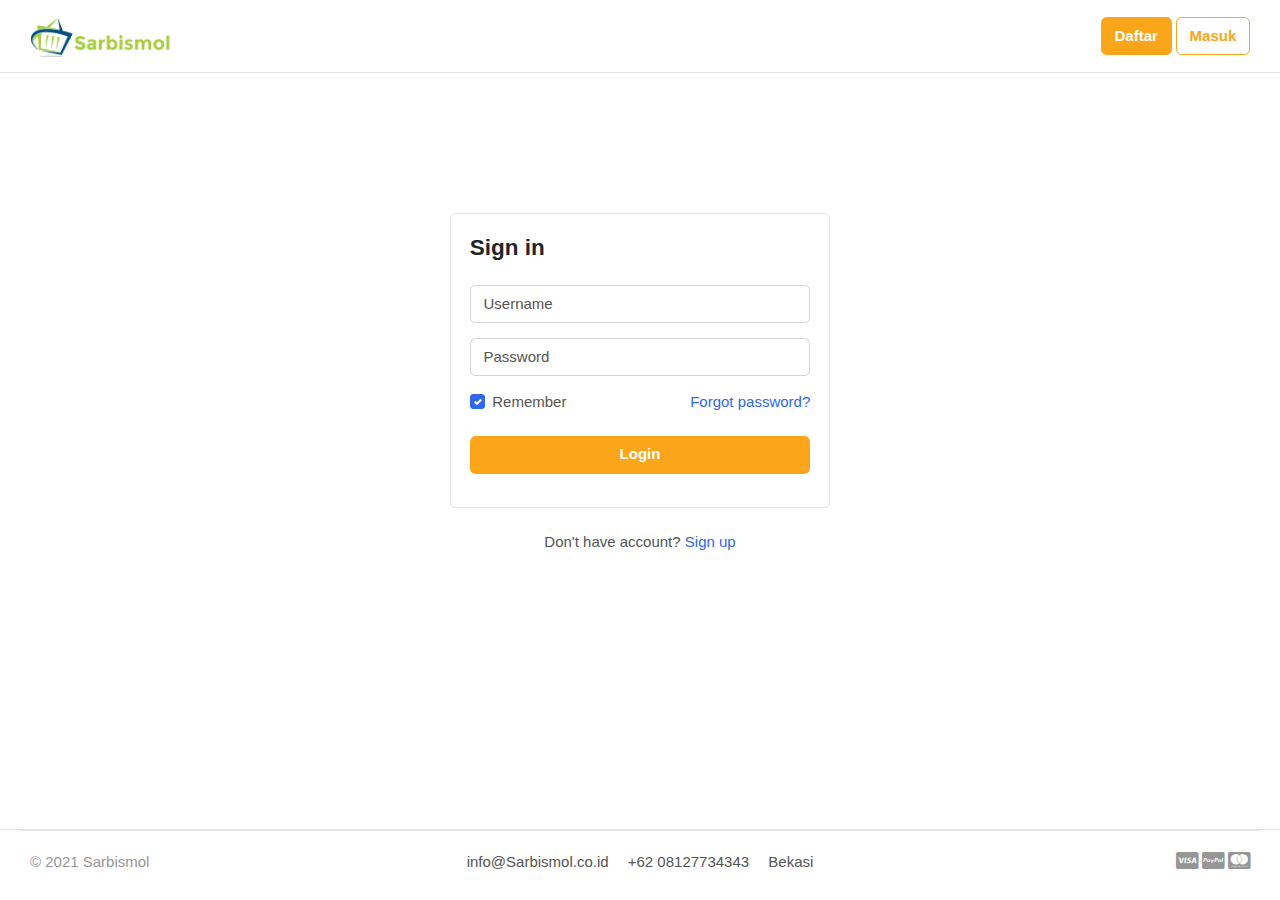
<file: login.html>
<!DOCTYPE HTML>
<html lang="en">
<head>
<meta charset="utf-8">
<meta http-equiv="pragma" content="no-cache" />
<meta http-equiv="cache-control" content="max-age=604800" />
<meta name="viewport" content="width=device-width, initial-scale=1, shrink-to-fit=no">

<title>Sarbismol</title>

<link href="assets/img/favicon.ico" rel="shortcut icon" type="image/x-icon">

<!-- jQuery -->
<script src="assets/js/jquery-2.0.0.min.js" type="text/javascript"></script>

<!-- Bootstrap4 files-->
<script src="assets/js/bootstrap.bundle.min.js" type="text/javascript"></script>
<link href="assets/css/bootstrap.css" rel="stylesheet" type="text/css"/>

<!-- Font awesome 5 -->
<link href="assets/fonts/fontawesome/css/all.min.css" type="text/css" rel="stylesheet">

<!-- custom style -->
<link href="assets/css/ui.css" rel="stylesheet" type="text/css"/>
<link href="assets/css/responsive.css" rel="stylesheet" media="only screen and (max-width: 1200px)" />

<!-- custom javascript -->
<script src="assets/js/script.js" type="text/javascript"></script>

<script type="text/javascript">
/// some script

// jquery ready start
$(document).ready(function() {
	// jQuery code

}); 
// jquery end
</script>

</head>
<body>


 <header class="section-header">
        <section class="header-main border-bottom">
            <div class="container">
                <div class="row align-items-center">
                    <div class="col-md-3 col-lg-3 col-12">
                        <div class="brand-wrap">
                            <img class="logo" src="assets/img/logo-new.png">
                        </div>
                        <!-- brand-wrap.// -->
                    </div>
                    <div class="col-md-4 col-lg-5 col-12">
                    </div>
                    <!-- col.// -->
                    <div class="col-md-5 col-lg-4 col-sm-12 col-12 text-md-right">
                        <div class="mt-3 mt-md-0">
                             <a href="register.html" class="btn btn-success"> Daftar </a>
                            <a href="login.html" class="btn btn-outline-success"> Masuk </a>
                        </div>
                    </div>
                    <!-- col.// -->
                </div>
                <!-- row.// -->
            </div>
            <!-- container.// -->
        </section>
        <!-- header-main .// -->

    </header>



<!-- ========================= SECTION CONTENT ========================= -->
<section class="section-conten padding-y" style="min-height:84vh">

<!-- ============================ COMPONENT LOGIN   ================================= -->
	<div class="card mx-auto" style="max-width: 380px; margin-top:100px;">
      <div class="card-body">
      <h4 class="card-title mb-4">Sign in</h4>
      <form>
      	
          <div class="form-group">
			 <input name="" class="form-control" placeholder="Username" type="text">
          </div> <!-- form-group// -->
          <div class="form-group">
			<input name="" class="form-control" placeholder="Password" type="password">
          </div> <!-- form-group// -->
          
          <div class="form-group">
          	<a href="#" class="float-right">Forgot password?</a> 
            <label class="float-left custom-control custom-checkbox"> <input type="checkbox" class="custom-control-input" checked=""> <div class="custom-control-label"> Remember </div> </label>
          </div> <!-- form-group form-check .// -->
          <div class="form-group">
              <button type="submit" class="btn btn-success btn-block"> Login  </button>
          </div> <!-- form-group// -->    
      </form>
      </div> <!-- card-body.// -->
    </div> <!-- card .// -->

     <p class="text-center mt-4">Don't have account? <a href="#">Sign up</a></p>
     <br><br>
<!-- ============================ COMPONENT LOGIN  END.// ================================= -->


</section>
<!-- ========================= SECTION CONTENT END// ========================= -->


<!-- ========================= FOOTER ========================= -->
<!-- ========================= FOOTER ========================= -->
    <footer class="section-footer border-top">
        <div class="container">
            <section class="footer-bottom border-top row">
                <div class="col-md-2">
                    <p class="text-muted"> &copy 2021 Sarbismol </p>
                </div>
                <div class="col-md-8 text-md-center">
                    <span class="px-2">info@Sarbismol.co.id</span>
                    <span class="px-2">+62 08127734343</span>
                    <span class="px-2">Bekasi</span>
                </div>
                <div class="col-md-2 text-md-right text-muted">
                    <i class="fab fa-lg fa-cc-visa"></i>
                    <i class="fab fa-lg fa-cc-paypal"></i>
                    <i class="fab fa-lg fa-cc-mastercard"></i>
                </div>
            </section>
        </div>
        <!-- //container -->
    </footer>
    <!-- ========================= FOOTER END // ========================= -->

<!-- ========================= FOOTER END // ========================= -->



</body>
</html>
</file>
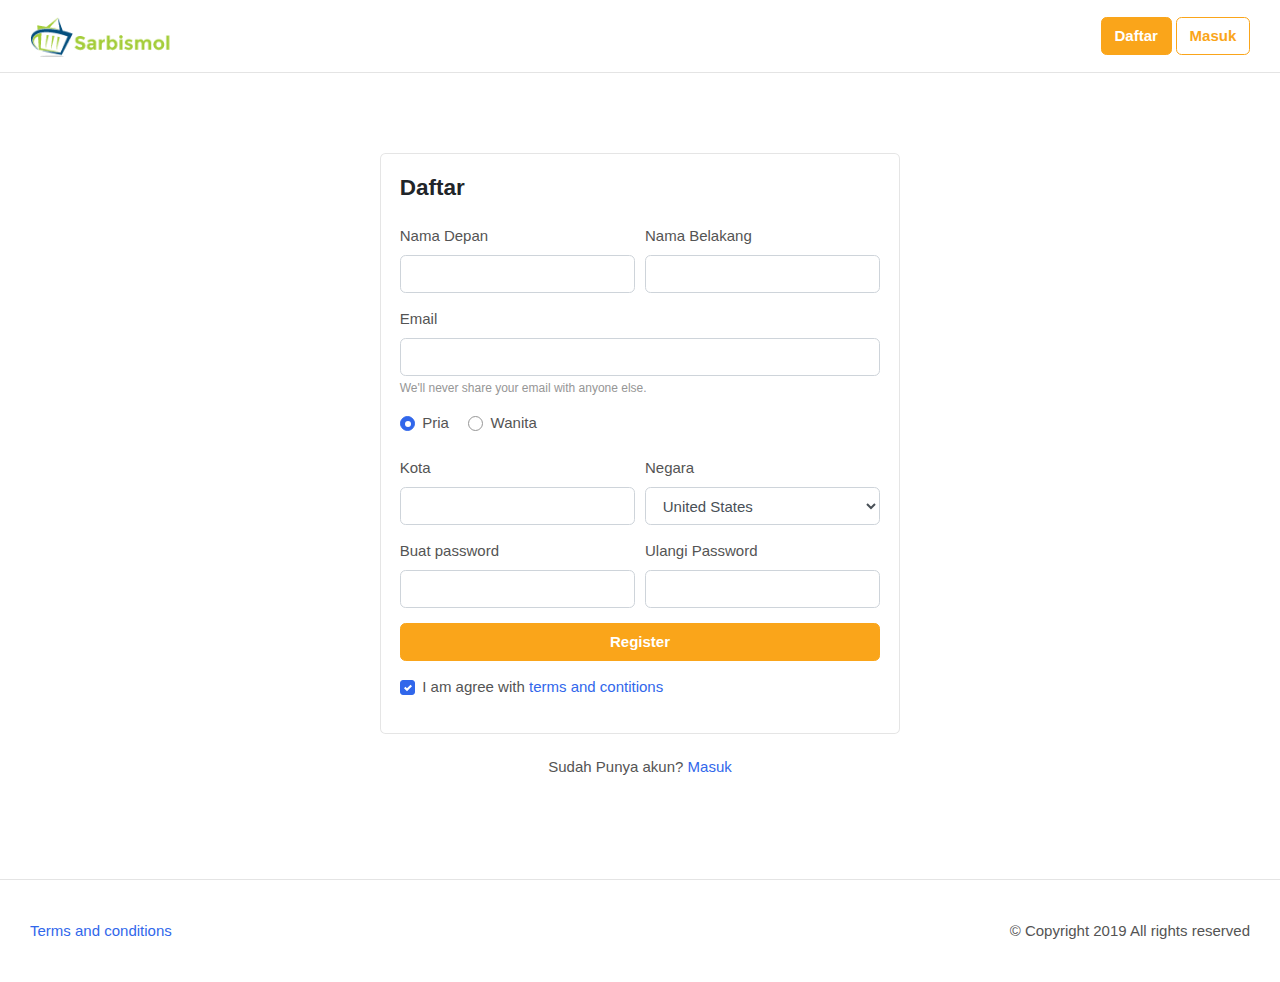
<file: register.html>
<!DOCTYPE HTML>
<html lang="en">
<head>
<meta charset="utf-8">
<meta http-equiv="pragma" content="no-cache" />
<meta http-equiv="cache-control" content="max-age=604800" />
<meta name="viewport" content="width=device-width, initial-scale=1, shrink-to-fit=no">

<title>Sarbismol</title>

<link href="assets/img/favicon.ico" rel="shortcut icon" type="image/x-icon">

<!-- jQuery -->
<script src="assets/js/jquery-2.0.0.min.js" type="text/javascript"></script>

<!-- Bootstrap4 files-->
<script src="assets/js/bootstrap.bundle.min.js" type="text/javascript"></script>
<link href="assets/css/bootstrap.css" rel="stylesheet" type="text/css"/>

<!-- Font awesome 5 -->
<link href="assets/fonts/fontawesome/css/all.min.css" type="text/css" rel="stylesheet">

<!-- custom style -->
<link href="assets/css/ui.css" rel="stylesheet" type="text/css"/>
<link href="assets/css/responsive.css" rel="stylesheet" media="only screen and (max-width: 1200px)" />

<!-- custom javascript -->
<script src="assets/js/script.js" type="text/javascript"></script>

<script type="text/javascript">
/// some script

// jquery ready start
$(document).ready(function() {
	// jQuery code

}); 
// jquery end
</script>

</head>
<body>


<header class="section-header">
        <section class="header-main border-bottom">
            <div class="container">
                <div class="row align-items-center">
                    <div class="col-md-3 col-lg-3 col-12">
                        <div class="brand-wrap">
                            <img class="logo" src="assets/img/logo-new.png">
                        </div>
                        <!-- brand-wrap.// -->
                    </div>
                    <div class="col-md-4 col-lg-5 col-12">
                    </div>
                    <!-- col.// -->
                    <div class="col-md-5 col-lg-4 col-sm-12 col-12 text-md-right">
                        <div class="mt-3 mt-md-0">
                           <a href="register.html" class="btn btn-success"> Daftar </a>
                           <a href="login.html" class="btn btn-outline-success"> Masuk </a>
                        </div>
                    </div>
                    <!-- col.// -->
                </div>
                <!-- row.// -->
            </div>
            <!-- container.// -->
        </section>
        <!-- header-main .// -->

    </header>



<!-- ========================= SECTION CONTENT ========================= -->
<section class="section-content padding-y">

<!-- ============================ COMPONENT REGISTER   ================================= -->
	<div class="card mx-auto" style="max-width:520px; margin-top:40px;">
      <article class="card-body">
		<header class="mb-4"><h4 class="card-title">Daftar</h4></header>
		<form>
				<div class="form-row">
					<div class="col form-group">
						<label>Nama Depan</label>
					  	<input type="text" class="form-control" placeholder="">
					</div> <!-- form-group end.// -->
					<div class="col form-group">
						<label>Nama Belakang</label>
					  	<input type="text" class="form-control" placeholder="">
					</div> <!-- form-group end.// -->
				</div> <!-- form-row end.// -->
				<div class="form-group">
					<label>Email</label>
					<input type="email" class="form-control" placeholder="">
					<small class="form-text text-muted">We'll never share your email with anyone else.</small>
				</div> <!-- form-group end.// -->
				<div class="form-group">
					<label class="custom-control custom-radio custom-control-inline">
					  <input class="custom-control-input" checked="" type="radio" name="gender" value="option1">
					  <span class="custom-control-label"> Pria </span>
					</label>
					<label class="custom-control custom-radio custom-control-inline">
					  <input class="custom-control-input" type="radio" name="gender" value="option2">
					  <span class="custom-control-label"> Wanita </span>
					</label>
				</div> <!-- form-group end.// -->
				<div class="form-row">
					<div class="form-group col-md-6">
					  <label>Kota</label>
					  <input type="text" class="form-control">
					</div> <!-- form-group end.// -->
					<div class="form-group col-md-6">
					  <label>Negara</label>
					  <select id="inputState" class="form-control">
					    <option> Choose...</option>
					      <option>Uzbekistan</option>
					      <option>Russia</option>
					      <option selected="">United States</option>
					      <option>India</option>
					      <option>Afganistan</option>
					  </select>
					</div> <!-- form-group end.// -->
				</div> <!-- form-row.// -->
				<div class="form-row">
					<div class="form-group col-md-6">
						<label>Buat password</label>
					    <input class="form-control" type="password">
					</div> <!-- form-group end.// --> 
					<div class="form-group col-md-6">
						<label>Ulangi Password</label>
					    <input class="form-control" type="password">
					</div> <!-- form-group end.// -->  
				</div>
			    <div class="form-group">
			        <button type="submit" class="btn btn-success btn-block"> Register  </button>
			    </div> <!-- form-group// -->      
			    <div class="form-group"> 
		            <label class="custom-control custom-checkbox"> <input type="checkbox" class="custom-control-input" checked=""> <div class="custom-control-label"> I am agree with <a href="#">terms and contitions</a>  </div> </label>
		        </div> <!-- form-group end.// -->           
			</form>
		</article><!-- card-body.// -->
    </div> <!-- card .// -->
    <p class="text-center mt-4">Sudah Punya akun? <a href="login.html">Masuk</a></p>
    <br><br>
<!-- ============================ COMPONENT REGISTER  END.// ================================= -->


</section>
<!-- ========================= SECTION CONTENT END// ========================= -->


<!-- ========================= FOOTER ========================= -->
<footer class="section-footer border-top padding-y">
	<div class="container">
		<p class="float-md-right"> 
			&copy Copyright 2019 All rights reserved
		</p>
		<p>
			<a href="#">Terms and conditions</a>
		</p>
	</div><!-- //container -->
</footer>
<!-- ========================= FOOTER END // ========================= -->



</body>
</html>
</file>
<file: assets/css/ui.css>
/* ==== BASE STYLES ====*/
/* ==================== GLOBAL STYLES ======================= */
@import url("https://rsms.me/inter/inter.css");
html {
  font-family: 'Inter', sans-serif;
  font-size: 15px; }

/* ========================
INCLUDE STYLES AND COMPONENTS
===================== */
/* ================== HELPERS  =================== */
a:hover {
  text-decoration: none; }

.img-wrap {
  text-align: center;
  display: block; }
  .img-wrap img {
    max-width: 100%; }

.icon-wrap {
  text-align: center;
  display: inline-block; }

.price-wrap {
  letter-spacing: -0.7px; }

.content-body {
  flex: 1 1 auto;
  padding: 2rem 2.3rem; }

/* =================  DEFINED VARIABLES =================== */
.icon-xs, .icon-sm, .icon-md, .icon-lg {
  display: inline-block;
  text-align: center;
  flex-shrink: 0;
  flex-grow: 0; }

.icon-xs {
  width: 32px;
  height: 32px;
  line-height: 32px;
  font-size: 16px; }

.icon-sm {
  width: 48px;
  height: 48px;
  line-height: 48px;
  font-size: 20px; }

.icon-md {
  width: 60px;
  height: 60px;
  line-height: 60px;
  font-size: 28px; }

.icon-lg {
  width: 96px;
  height: 96px;
  line-height: 96px;
  font-size: 42px; }

.img-xs, .img-sm, .img-md, .img-lg {
  object-fit: cover;
  flex-shrink: 0;
  flex-grow: 0; }

.img-xs {
  width: 40px;
  height: 40px; }

.img-sm {
  width: 80px;
  height: 80px; }

.img-md {
  width: 140px;
  height: 140px; }

.img-lg {
  width: 250px;
  height: 250px; }

.center-xy {
  top: 50%;
  left: 50%;
  position: absolute;
  transform: translate(-50%, -50%); }

.center-y {
  top: 50%;
  position: absolute;
  transform: translateY(-50%); }

.center-x {
  left: 50%;
  position: absolute;
  transform: translateX(-50%); }

.vh-100 {
  height: 100vh; }

.overflow-h {
  overflow: hidden; }

.flip-h {
  transform: scaleX(-1); }

.opacity {
  opacity: .5; }

[class*="hover-"] {
  transition: .5s; }

.hover-bg:hover {
  background: #3167eb;
  /* For browsers that do not support gradients */
  background: -webkit-linear-gradient(left top, #3167eb, #3167eb);
  /* For Safari 5.1 to 6.0 */
  background: -o-linear-gradient(bottom right, #3167eb, #3167eb);
  /* For Opera 11.1 to 12.0 */
  background: -moz-linear-gradient(bottom right, #3167eb, #3167eb);
  /* For Firefox 3.6 to 15 */
  background: linear-gradient(to bottom right, #3167eb, #3167eb);
  /* Standard syntax */
  transition: .5s; }

.hover-zoom:hover {
  transition: .5s;
  transform: scaleX(1); }

/* ============== spacing ============== */
.padding-y {
  padding-top: 40px;
  padding-bottom: 40px; }

.padding-top {
  padding-top: 40px; }

.padding-bottom {
  padding-bottom: 40px; }

.padding-y-lg {
  padding-top: 80px;
  padding-bottom: 80px; }

.padding-top-lg {
  padding-top: 80px; }

.padding-bottom-lg {
  padding-bottom: 80px; }

.padding-y-sm {
  padding-top: 20px;
  padding-bottom: 20px; }

.padding-top-sm {
  padding-top: 20px; }

.padding-bottom-sm {
  padding-bottom: 20px; }

.relative {
  position: relative; }

.absolute {
  position: absolute; }

var {
  font-style: normal; }

figure {
  margin-bottom: 0; }

.form-noborder input, .form-noborder select, .form-noborder .btn {
  border: 0; }
.form-noborder select.form-control-lg:not([size]):not([multiple]) {
  height: 2.875rem; }

/* all clearfix */
article:after,
.form-group:after {
  display: block;
  clear: both;
  content: ""; }

/* -------------------- small grid gutter --------------------- */
.row-sm {
  margin-right: -7px;
  margin-left: -7px;
  display: -ms-flexbox;
  display: flex;
  -ms-flex-wrap: wrap;
  flex-wrap: wrap; }

.row-sm > [class^="col"] {
  padding-left: 7px;
  padding-right: 7px; }

.bg {
  background-color: #f8f9fa; }

.bg-white {
  background-color: #fff; }

.bg-orange {
  background-color: #ff9017; }

.bg-green {
  background-color: #00b517; }

.bg-blue {
  background-color: #3167eb; }

.bg-red {
  background-color: #fa3434; }

.bg-gradient-blue {
  background: rgba(33, 37, 41, 0.4);
  /* For browsers that do not support gradients */
  background: -webkit-linear-gradient(left top, rgba(49, 103, 235, 0.65), rgba(33, 37, 41, 0.4));
  /* For Safari 5.1 to 6.0 */
  background: -o-linear-gradient(bottom right, rgba(49, 103, 235, 0.65), rgba(33, 37, 41, 0.4));
  /* For Opera 11.1 to 12.0 */
  background: -moz-linear-gradient(bottom right, rgba(49, 103, 235, 0.65), rgba(33, 37, 41, 0.4));
  /* For Firefox 3.6 to 15 */
  background: linear-gradient(to bottom right, rgba(49, 103, 235, 0.65), rgba(33, 37, 41, 0.4));
  /* Standard syntax */
  transition: .5s; }

.bg-gradient-green {
  background: rgba(33, 37, 41, 0.4);
  /* For browsers that do not support gradients */
  background: -webkit-linear-gradient(left top, rgba(0, 181, 23, 0.65), rgba(33, 37, 41, 0.4));
  /* For Safari 5.1 to 6.0 */
  background: -o-linear-gradient(bottom right, rgba(0, 181, 23, 0.65), rgba(33, 37, 41, 0.4));
  /* For Opera 11.1 to 12.0 */
  background: -moz-linear-gradient(bottom right, rgba(0, 181, 23, 0.65), rgba(33, 37, 41, 0.4));
  /* For Firefox 3.6 to 15 */
  background: linear-gradient(to bottom right, rgba(0, 181, 23, 0.65), rgba(33, 37, 41, 0.4));
  /* Standard syntax */
  transition: .5s; }

.bg-gradient-orange {
  background: rgba(33, 37, 41, 0.4);
  /* For browsers that do not support gradients */
  background: -webkit-linear-gradient(left top, rgba(255, 144, 23, 0.65), rgba(33, 37, 41, 0.4));
  /* For Safari 5.1 to 6.0 */
  background: -o-linear-gradient(bottom right, rgba(255, 144, 23, 0.65), rgba(33, 37, 41, 0.4));
  /* For Opera 11.1 to 12.0 */
  background: -moz-linear-gradient(bottom right, rgba(255, 144, 23, 0.65), rgba(33, 37, 41, 0.4));
  /* For Firefox 3.6 to 15 */
  background: linear-gradient(to bottom right, rgba(255, 144, 23, 0.65), rgba(33, 37, 41, 0.4));
  /* Standard syntax */
  transition: .5s; }

.bg-gradient-red {
  background: rgba(33, 37, 41, 0.4);
  /* For browsers that do not support gradients */
  background: -webkit-linear-gradient(left top, rgba(250, 52, 52, 0.65), rgba(33, 37, 41, 0.4));
  /* For Safari 5.1 to 6.0 */
  background: -o-linear-gradient(bottom right, rgba(250, 52, 52, 0.65), rgba(33, 37, 41, 0.4));
  /* For Opera 11.1 to 12.0 */
  background: -moz-linear-gradient(bottom right, rgba(250, 52, 52, 0.65), rgba(33, 37, 41, 0.4));
  /* For Firefox 3.6 to 15 */
  background: linear-gradient(to bottom right, rgba(250, 52, 52, 0.65), rgba(33, 37, 41, 0.4));
  /* Standard syntax */
  transition: .5s; }

.bg-gradient-pink {
  background: rgba(33, 37, 41, 0.4);
  /* For browsers that do not support gradients */
  background: -webkit-linear-gradient(left top, rgba(232, 62, 140, 0.65), rgba(33, 37, 41, 0.4));
  /* For Safari 5.1 to 6.0 */
  background: -o-linear-gradient(bottom right, rgba(232, 62, 140, 0.65), rgba(33, 37, 41, 0.4));
  /* For Opera 11.1 to 12.0 */
  background: -moz-linear-gradient(bottom right, rgba(232, 62, 140, 0.65), rgba(33, 37, 41, 0.4));
  /* For Firefox 3.6 to 15 */
  background: linear-gradient(to bottom right, rgba(232, 62, 140, 0.65), rgba(33, 37, 41, 0.4));
  /* Standard syntax */
  transition: .5s; }

.bg-pattern {
  background-image: url(../images/banners/bg-pattern.svg), linear-gradient(135deg, #3167eb, #545454);
  background-size: cover, auto;
  background-repeat: no-repeat, repeat;
  background-position: 0px 0px, 50% 50%; }

.bg-img {
  overflow: hidden;
  background-color: #ddd;
  background-image: linear-gradient(135deg, rgba(49, 103, 235, 0.8), rgba(84, 84, 84, 0.9)), url("../images/banners/bg-cpu.jpg");
  background-position: 0px 0px, 50% 50%;
  background-size: auto  cover; }

.overlay-gradient {
  position: relative; }
  .overlay-gradient:before {
    position: absolute;
    content: "";
    display: block;
    top: 0;
    left: 0;
    right: 0;
    bottom: 0;
    opacity: .6;
    transition: .5s;
    background: #545454;
    /* For browsers that do not support gradients */
    background: -webkit-linear-gradient(left top, #3167eb, #545454);
    /* For Safari 5.1 to 6.0 */
    background: -o-linear-gradient(bottom right, #3167eb, #545454);
    /* For Opera 11.1 to 12.0 */
    background: -moz-linear-gradient(bottom right, #3167eb, #545454);
    /* For Firefox 3.6 to 15 */
    background: linear-gradient(to bottom right, #3167eb, #545454);
    /* Standard syntax */ }
  .overlay-gradient:hover:before {
    opacity: .9; }

/* --------------------- titles ---------------------- */
.section-heading {
  margin-bottom: 20px;
  margin-top: 15px; }

.section-title {
  color: #212529; }

.title-text {
  margin-top: 30px;
  margin-bottom: 10px;
  font-weight: bold;
  color: #212529; }

.title-page {
  color: #212529; }

.card .title {
  color: #212529; }
.card .card-title {
  color: #212529; }

.b {
  font-weight: 600; }

.white {
  color: #fff; }

.dark {
  color: #212529; }

.black {
  color: #000; }

p:last-child {
  margin-bottom: 0; }

/* ==================  title helpers ================ */
.rtl {
  direction: rtl; }

.ltr {
  direction: ltr; }

/* ================== SECTIONS =================== */
/* ================== header main ==================  */
.header-top-light .nav-link {
  color: #969696; }
  .header-top-light .nav-link:hover {
    color: #212529; }

.header-main {
  position: relative;
  padding-top: 1rem;
  padding-bottom: 1rem; }

.brand-wrap .logo, .navbar-brand .logo {
  margin-right: 7px;
  max-height: 42px;
  display: inline-block; }

.navbar-main .nav-link {
  font-weight: 600; }

.widget-header {
  display: inline-block;
  vertical-align: middle;
  position: relative; }
  .widget-header a {
    color: #545454; }
    .widget-header a:hover {
      color: #3167eb; }
  .widget-header i {
    color: #969696; }
  .widget-header form {
    min-width: 280px; }
  .widget-header .title {
    display: block; }
  .widget-header .notify {
    position: absolute;
    top: -3px;
    right: -10px; }
  .widget-header:hover i {
    color: #3167eb; }

/* desktop only */
/* desktop only .end */
/* ================ SECTION-FOOTER ==================  */
.section-footer ul li {
  margin-bottom: 5px; }
.section-footer ul a {
  color: inherit; }
  .section-footer ul a:hover {
    color: #3167eb; }
.section-footer .logo-footer {
  height: 40px; }
.section-footer .title {
  font-weight: 600;
  margin-bottom: 16px;
  color: #212529; }

.footer-bottom {
  padding-top: 20px;
  padding-bottom: 20px; }

.footer-copyright {
  padding-top: 20px;
  padding-bottom: 20px; }

/* mobile only */
/* mobile only .end */
/* ================ SECTION-FOOTER ==================  */
.section-responsive-menu ul li {
  margin-bottom: 5px; }
.section-responsive-menu ul a {
  color: inherit; }
  .section-responsive-menur ul a:hover {
    color: #3167eb; }
.section-responsive-menu .logo-footer {
  height: 40px; }
.section-responsive-menu .title {
  font-weight: 600;
  margin-bottom: 16px;
  color: #212529; }

.footer-bottom {
  padding-top: 20px;
  padding-bottom: 20px; }

.footer-copyright {
  padding-top: 20px;
  padding-bottom: 20px; }

/* ================== COMPONENTS =================== */
/* ================ OWL SLIDER BANNER ================ */
.slider-banner-owl .owl-nav .owl-prev, .slider-banner-owl .owl-nav .owl-next {
  padding: 16px 7px;
  color: #FFF;
  display: inline-block;
  background-color: rgba(0, 0, 0, 0.3);
  position: absolute;
  z-index: 9;
  position: absolute; }
.slider-banner-owl .owl-nav .owl-prev {
  left: 0; }
.slider-banner-owl .owl-nav .owl-next {
  right: 0; }
.slider-banner-owl .item-slide img {
  width: 100%;
  object-fit: cover; }

.slider-banner-slick .slick-prev, .slider-banner-slick .slick-next {
  padding: 18px 7px;
  color: #FFF;
  display: inline-block;
  background-color: rgba(0, 0, 0, 0.3);
  position: absolute;
  z-index: 9;
  position: absolute; }
  .slider-banner-slick .slick-prev:before, .slider-banner-slick .slick-next:before {
    display: none; }
.slider-banner-slick .slick-prev {
  left: 0; }
.slider-banner-slick .slick-next {
  right: 0; }
.slider-banner-slick .item-slide img {
  min-width: 100%;
  min-height: 100%;
  object-fit: cover; }

.btn-facebook {
  background-color: #405D9D;
  color: #fff; }
  .btn-facebook:hover {
    color: #fff; }

.btn-instagram {
  background-color: #E52D27;
  color: #fff; }
  .btn-instagram:hover {
    color: #fff; }

.btn-youtube {
  background-color: #C8046C;
  color: #fff; }
  .btn-youtube:hover {
    color: #fff; }

.btn-twitter {
  background-color: #42AEEC;
  color: #fff; }
  .btn-twitter:hover {
    color: #fff; }

.btn-google {
  background-color: #af0000;
  color: #fff; }
  .btn-google:hover {
    color: #fff; }

.btn-icon {
  width: calc(1.5em + 0.9rem + 2px);
  text-align: center;
  padding-left: 0;
  padding-right: 0; }
  .btn-icon i {
    line-height: 1; }

.btn-light {
  background-color: #fff;
  border-color: #e4e4e4; }
  .btn-light i {
    color: #969696; }
  .btn-light:hover {
    background-color: #fff;
    border-color: #989898; }

.btn .text + i {
  margin-left: 10px; }
.btn i + .text {
  margin-left: 10px; }

.itemside {
  position: relative;
  display: flex;
  width: 100%; }
  .itemside .aside {
    position: relative;
    flex-shrink: 0; }
  .itemside .info {
    padding-left: 15px;
    padding-right: 7px; }
  .itemside p {
    margin-bottom: 0; }
  .itemside .title {
    display: block;
    margin-bottom: 5px;
    color: #212529; }
  .itemside a.title:hover {
    color: #3167eb; }

a.itemside {
  color: initial; }

.items-bordered-wrap .itemside:not(:last-child) {
  border-bottom: 1px solid #e4e4e4;
  padding-bottom: 10px;
  margin-bottom: 10px; }

.itemlist {
  padding: 20px;
  border-bottom: 1px solid #eee; }

.list-inline {
  margin-bottom: 0; }

.list-inline-item {
  vertical-align: middle; }

/* --------- description list --------*/
dl[class="row"] {
  margin-bottom: 0; }

[class*="dlist-"] {
  margin-bottom: 5px; }
  [class*="dlist-"] dd {
    margin-bottom: 0; }

.dlist-inline dt, .dlist-inline dd {
  display: inline-block; }

.dlist-align {
  display: flex; }
  .dlist-align dt {
    width: 120px;
    word-wrap: break-word;
    font-weight: normal; }
  .dlist-align dd {
    flex-grow: 1; }

/* -------------------- list.row--------------------- */
ul.row, ul.row-sm {
  list-style: none;
  padding: 0; }

/* ================= lists ================= */
[class*="list-"] li:after {
  visibility: hidden;
  display: block;
  content: "";
  overflow: hidden;
  height: 0;
  clear: both; }

.list-icon {
  list-style: none;
  padding-left: 0; }
  .list-icon li {
    margin-bottom: 7px;
    position: relative;
    padding-left: 30px; }
  .list-icon .icon {
    width: 22px;
    margin-right: 15px;
    vertical-align: middle;
    text-align: center;
    color: #545454;
    position: absolute;
    top: 3px;
    left: 0; }
  .list-icon span {
    vertical-align: middle; }

.list-bullet {
  list-style: none;
  padding-left: 0; }

.list-bullet li {
  margin-bottom: 5px;
  position: relative;
  padding-left: 15px; }

.list-bullet li::before {
  content: " ";
  position: absolute;
  top: 8px;
  left: 0;
  width: 7px;
  border-radius: 100%;
  height: 7px;
  background: #ced4da; }

.list-check {
  padding-left: 0;
  list-style: none; }
  .list-check > li {
    position: relative;
    padding-left: 28px;
    margin-bottom: 7px; }
  .list-check > li::before {
    font-family: 'Font Awesome 5 Free';
    font-weight: 900;
    color: #545454;
    position: absolute;
    top: 0px;
    left: 0;
    content: "\f00c"; }

.list-normal {
  list-style: none;
  padding-left: 0; }
  .list-normal li {
    padding-left: 1em;
    margin-bottom: 7px; }
  .list-normal li:before {
    content: "\2022";
    color: #3167eb;
    display: inline-block;
    width: 1em;
    margin-left: -1em; }

.list-menu {
  list-style: none;
  margin: 0;
  padding-left: 0; }
  .list-menu li {
    margin-bottom: 5px; }
  .list-menu a {
    color: #545454; }
    .list-menu a:hover {
      color: #3167eb; }

.cols-two {
  column-count: 2; }

.cols-three {
  column-count: 3; }

.cols-four {
  column-count: 4; }

/* IF CARD IS LINKED */
a[class*='card'] {
  color: initial; }
  a[class*='card']:hover .title {
    color: #3167eb; }

/* BASE STYLE FOR PRODUCT ITEM */
[class*='card-product'] a.title {
  color: #212529;
  display: block; }
  [class*='card-product'] a.title:hover {
    color: #3167eb; }
[class*='card-product'] .badge {
  top: 10px;
  left: 10px;
  position: absolute; }
[class*='card-product'] p {
  margin-bottom: 0; }
[class*='card-product'] .img-wrap {
  overflow: hidden;
  position: relative; }
  [class*='card-product'] .img-wrap img {
    height: 100%;
    max-width: 100%;
    width: auto;
    display: inline-block;
    object-fit: cover; }

/* GRID STYLE PRODUCT ITEM */
.card-product-grid {
  margin-bottom: 20px; }
  .card-product-grid .img-wrap {
    border-radius: 0.2rem 0.2rem 0 0;
    height: 220px; }
  .card-product-grid .info-wrap {
    overflow: hidden;
    padding: 18px 20px; }
  .card-product-grid .bottom-wrap {
    padding: 18px;
    border-top: 1px solid #e4e4e4; }
  .card-product-grid .topbar {
    position: absolute;
    top: 0;
    width: 100%;
    z-index: 10;
    left: 0;
    text-align: initial;
    padding: 10px 15px; }
    .card-product-grid .topbar a {
      color: #ccc; }
      .card-product-grid .topbar a:hover {
        color: #3167eb; }
  .card-product-grid .fix-height {
    height: 80px;
    overflow: hidden; }
  .card-product-grid .btn-overlay {
    transition: .5s;
    opacity: 0;
    left: 0;
    bottom: 0;
    color: #fff;
    width: 100%;
    padding: 5px 0;
    text-align: center;
    position: absolute;
    background: rgba(0, 0, 0, 0.5); }
  .card-product-grid:hover .btn-overlay {
    opacity: 1; }
  .card-product-grid:hover {
    box-shadow: 0 4px 15px rgba(153, 153, 153, 0.3);
    transition: .3s; }

.item-slide .card-product-grid {
  margin-bottom: 0; }

/* LARGE LIST STYLE PRODUCT ITEM */
.card-product-list {
  margin-bottom: 20px; }
  .card-product-list .img-wrap {
    height: 220px;
    border-radius: 0.37rem 0 0 0.37rem; }
  .card-product-list .info-main {
    padding: 1.5rem 1rem; }
  .card-product-list .info-aside {
    padding: 1.5rem 1rem;
    border-left: 1px solid #e4e4e4;
    height: 100%; }

.card-sm .img-wrap {
  height: 160px; }

.card-lg .img-wrap {
  height: 280px; }

.card .img-wrap {
  overflow: hidden; }

.icontext {
  display: inline-flex;
  align-items: center;
  vertical-align: middle; }
  .icontext p {
    margin-bottom: 0; }
  .icontext .text {
    width: 100%;
    line-height: 1.2;
    color: #212529; }
  .icontext .icon {
    position: relative;
    margin-right: 15px;
    flex-shrink: 0;
    flex-grow: 0; }
  .icontext .title {
    display: block;
    margin-bottom: 0; }

.tag {
  display: inline-block;
  padding: 3px 7px;
  background: #f2f2f2;
  border: 1px solid #eee;
  border-radius: 3px;
  margin-top: 4px;
  margin-right: 2px;
  font-size: 85%; }

.item-logo {
  margin-bottom: 20px; }
  .item-logo img {
    height: 65px; }

.notify {
  position: absolute;
  top: -4px;
  right: -10px;
  display: inline-block;
  padding: .25em .6em;
  font-size: 12px;
  line-height: 1;
  text-align: center;
  border-radius: 3rem;
  color: #fff;
  background-color: #fa3434; }

.price {
  font-weight: 600;
  color: #212529; }

.price-old {
  color: #969696;
  margin-left: 3px;
  font-size: 85%; }

.icon-control {
  margin-top: 5px;
  float: right;
  font-size: 80%; }

.card-header .title {
  margin-bottom: 0;
  line-height: 1.5; }

.filter-group {
  border-bottom: 1px solid #e4e4e4; }
  .filter-group .card-header {
    border-bottom: 0; }
  .filter-group:last-child {
    border-bottom: 0; }

/* ====================== block ==================== */
.box {
  padding: 20px;
  background: #fff;
  border-radius: 0.37rem;
  border: 1px solid #e4e4e4; }
  .box img {
    max-width: 100%; }

/* ================= RATINGS ============== */
.label-rating {
  margin-left: 7px;
  display: inline-block;
  vertical-align: middle; }

/* rating-list */
.rating-stars {
  display: inline-block;
  vertical-align: middle;
  list-style: none;
  margin: 0;
  padding: 0;
  position: relative;
  white-space: nowrap;
  clear: both; }
  .rating-stars i {
    font-size: 14px;
    color: #ccc;
    display: inline; }
  .rating-stars li {
    display: block;
    text-overflow: clip;
    white-space: nowrap;
    z-index: 1; }
  .rating-stars li.stars-active {
    z-index: 2;
    position: absolute;
    top: 0;
    left: 0;
    overflow: hidden; }
    .rating-stars li.stars-active i {
      color: orange; }

.menu-category {
  margin: 0;
  padding: 0; }
  .menu-category li {
    position: relative;
    display: block;
    border-bottom: 1px solid #e4e4e4; }
  .menu-category li:last-child {
    border-bottom: 0; }
  .menu-category a {
    color: #212529; }
  .menu-category > li > a {
    display: block;
    padding: 10px 18px; }
  .menu-category .submenu {
    display: none;
    margin: 0;
    padding: 0;
    box-shadow: 5px 5px 15px rgba(0, 0, 0, 0.2);
    z-index: 20;
    position: absolute;
    left: 100%;
    top: 0;
    width: 250px;
    background: #fff; }
    .menu-category .submenu li {
      list-style: none; }
    .menu-category .submenu li a {
      padding: 10px 16px;
      display: block; }
  .menu-category li:hover {
    background: #f8f9fa;
    transition: all 0.3s; }
  .menu-category li:hover .submenu {
    display: block;
    margin-left: 0px; }
  .menu-category .has-submenu > a:after {
    content: "\203A";
    font-size: 24px;
    color: #999;
    line-height: 18px;
    font-weight: bold;
    float: right; }

.form-inline input[type='number'] {
  max-width: 100px; }

.input-spinner {
  width: 120px;
  flex-wrap: nowrap;
  display: inline-flex; }
  .input-spinner input.form-control {
    text-align: center;
    max-width: 46px;
    flex-basis: 46px;
    border-color: #e4e4e4;
    flex-grow: 0; }
  .input-spinner .btn {
    width: 36px;
    text-align: center; }

.checkbox-btn {
  position: relative; }
  .checkbox-btn input {
    position: absolute;
    z-index: -1;
    opacity: 0; }
  .checkbox-btn input:checked ~ .btn {
    border-color: #3167eb;
    background-color: #3167eb;
    color: #fff; }

/* ================== PAGES =================== */
/* ================ PAGES HEADER ================== */
.section-pagetop {
  padding: 45px 0; }

/* ================== PAGE DETAILS ==================  */
.gallery-wrap .img-big-wrap {
  margin-bottom: 10px;
  border-radius: 0.37rem;
  overflow: hidden;
  background-color: #fff; }
  .gallery-wrap .img-big-wrap a {
    text-align: center;
    display: block; }
  .gallery-wrap .img-big-wrap img {
    height: 460px;
    width: auto;
    display: inline-block;
    cursor: zoom-in; }
.gallery-wrap .thumbs-wrap {
  text-align: center; }
  .gallery-wrap .thumbs-wrap .item-thumb {
    width: 60px;
    height: 60px;
    border: 1px solid #ddd;
    border-radius: 6px;
    margin: 3px;
    display: inline-block;
    overflow: hidden; }
  .gallery-wrap .thumbs-wrap img {
    max-width: 100%;
    max-height: 100%;
    object-fit: cover;
    border-radius: 4px;
    cursor: zoom-in; }
    .gallery-wrap .thumbs-wrap img:hover {
      filter: brightness(1.1);
      cursor: zoom-in; }

.item-option-select {
  margin-bottom: 1rem;
  display: inline-block;
  margin-right: 15px; }
  .item-option-select .btn {
    min-width: 80px; }

/* ================ PAGES HEADER ================== */
/* ====================== shopping-cart ==================== */
.table-shopping-cart.table td, .table-shopping-cart.table th {
  padding-left: 1.25rem;
  padding-right: 1.25rem; }
.table-shopping-cart .price-wrap {
  line-height: 1.2; }
.table-shopping-cart .price {
  font-weight: bold;
  margin-right: 5px;
  display: block; }

/*# sourceMappingURL=ui.css.map */
</file>
<file: assets/css/responsive.css>
.mobile-block {
  display: none; }

@media (max-width: 1200px) {
  /* tablet devices */ }
@media (max-width: 992px) {
  /* small tablet devices */
  .slider-main .item-slide {
    height: auto; }

  .section-header .widgets-wrap {
    margin-top: 1.5rem; }
  .section-header .search-wrap {
    margin-top: 1.5rem; }

  .table-shopping-cart tr td:first-child {
    width: 250px; }
  .table-shopping-cart .itemside .info {
    padding: 0; }
  .table-shopping-cart .itemside .aside {
    display: none; } }
@media all and (max-width: 768px) {
  /* mobile devices */
  .mobile-order-first {
    order: -1; }

  .mobile-order-1 {
    order: 1; }

  .mobile-order-2 {
    order: 2; }

  .mobile-order-3 {
    order: 3; }

  .mobile-block {
    display: block; }

  .section-header .logo {
    max-height: 40px;
    width: auto; }
  .section-header .search {
    margin-top: 1rem; }

  .navbar-expand .navbar-collapse {
    flex-direction: column; } }

/*# sourceMappingURL=responsive.css.map */
</file>
